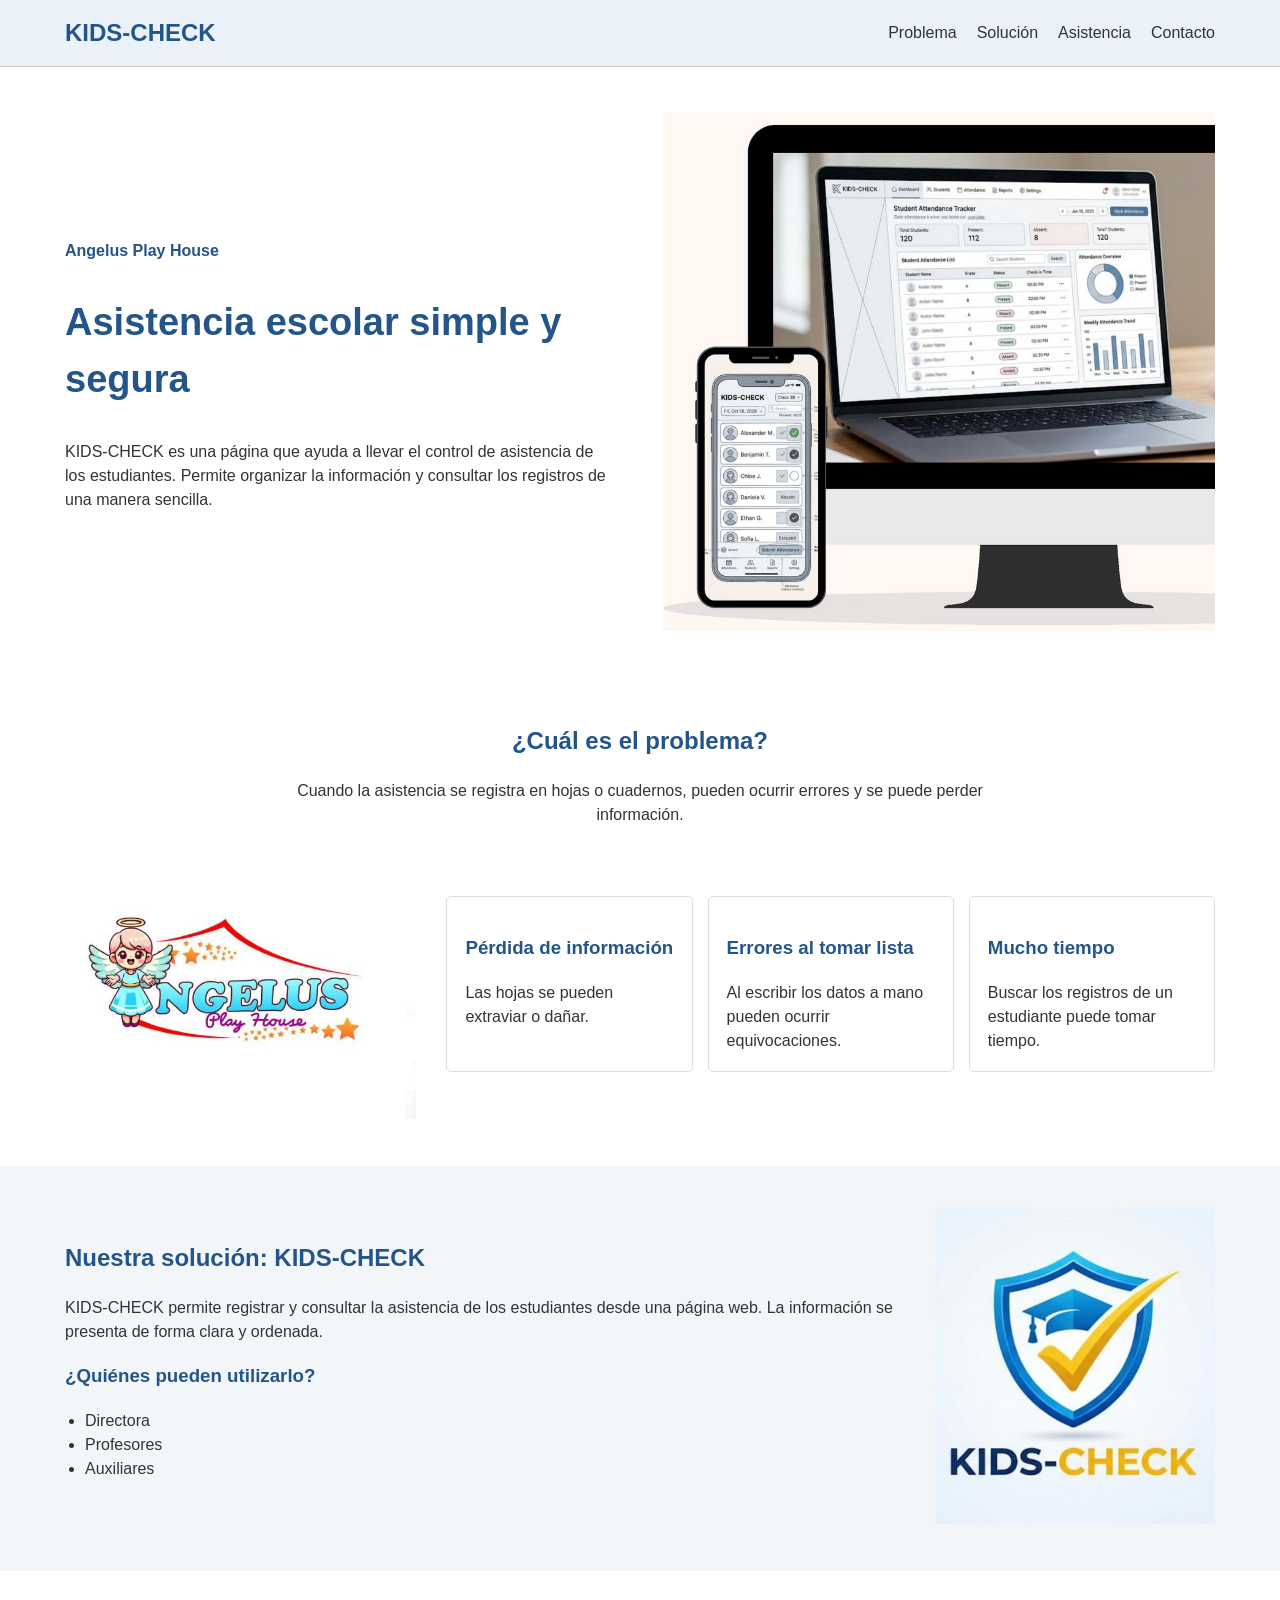
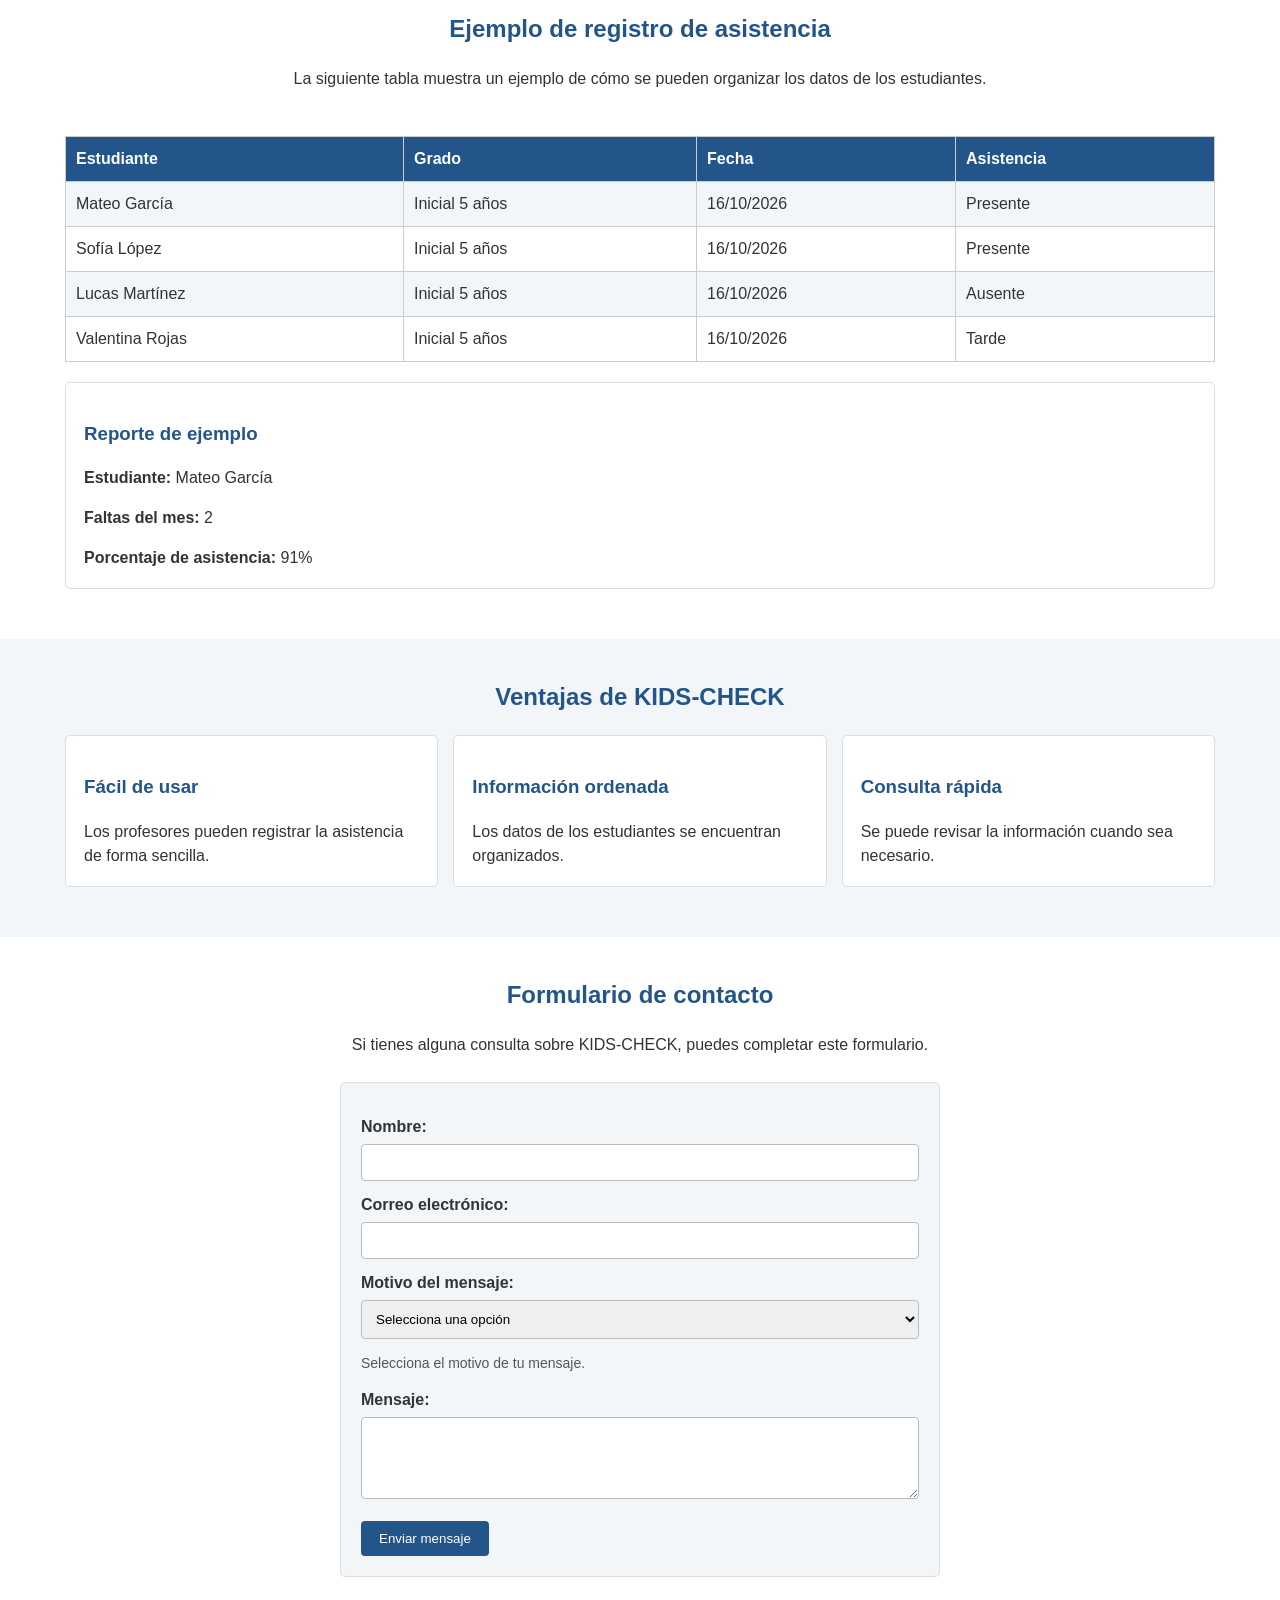
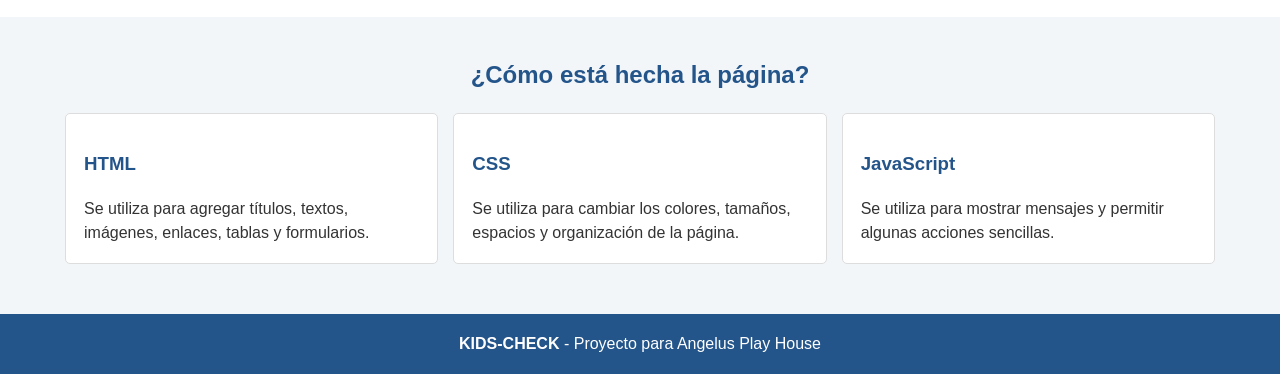
<file: index.html>
<!DOCTYPE html>
<html lang="es">
<head>
    <meta charset="UTF-8">
    <meta name="viewport" content="width=device-width, initial-scale=1.0">
    <meta name="description" content="KIDS-CHECK, página informativa sobre el registro de asistencia escolar.">
    <title>KIDS-CHECK - Asistencia escolar</title>
    <link rel="stylesheet" href="styles.css">
</head>
<body>

    <!-- ENCABEZADO Y MENU -->
    <header>
        <nav class="contenedor menu">
            <a href="#inicio" class="logo">KIDS-CHECK</a>

            <button class="boton-menu" onclick="mostrarMenu()">Menú</button>

            <ul id="menu" class="enlaces">
                <li><a href="#problema">Problema</a></li>
                <li><a href="#solucion">Solución</a></li>
                <li><a href="#asistencia">Asistencia</a></li>
                <li><a href="#contacto">Contacto</a></li>
            </ul>
        </nav>
    </header>

    <!-- CONTENIDO PRINCIPAL -->
    <main>

        <!-- INICIO -->
        <section id="inicio" class="inicio contenedor">
            <div class="texto-inicio">
                <p class="nombre-institucion">Angelus Play House</p>
                <h1>Asistencia escolar simple y segura</h1>
                <p>
                    KIDS-CHECK es una página que ayuda a llevar el control de asistencia
                    de los estudiantes. Permite organizar la información y consultar
                    los registros de una manera sencilla.
                </p>
            </div>

            <div class="imagen-inicio">
                <img src="img/hero-mockup.jpg" alt="Ejemplo de KIDS-CHECK en una computadora y un celular">
            </div>
        </section>

        <!-- PROBLEMA -->
        <section id="problema" class="seccion">
            <div class="contenedor">
                <h2>¿Cuál es el problema?</h2>
                <p class="introduccion">
                    Cuando la asistencia se registra en hojas o cuadernos, pueden
                    ocurrir errores y se puede perder información.
                </p>

                <div class="dos-columnas">
                    <div class="imagen">
                        <img src="img/logo-angelus.jpg" alt="Logo de Angelus Play House">
                    </div>

                    <div class="tarjetas">
                        <div class="tarjeta">
                            <h3>Pérdida de información</h3>
                            <p>Las hojas se pueden extraviar o dañar.</p>
                        </div>

                        <div class="tarjeta">
                            <h3>Errores al tomar lista</h3>
                            <p>Al escribir los datos a mano pueden ocurrir equivocaciones.</p>
                        </div>

                        <div class="tarjeta">
                            <h3>Mucho tiempo</h3>
                            <p>Buscar los registros de un estudiante puede tomar tiempo.</p>
                        </div>
                    </div>
                </div>
            </div>
        </section>

        <!-- SOLUCION -->
        <section id="solucion" class="seccion fondo-claro">
            <div class="contenedor dos-columnas">
                <div>
                    <h2 class="titulo-izquierda">Nuestra solución: KIDS-CHECK</h2>
                    <p>
                        KIDS-CHECK permite registrar y consultar la asistencia de los
                        estudiantes desde una página web. La información se presenta
                        de forma clara y ordenada.
                    </p>

                    <h3>¿Quiénes pueden utilizarlo?</h3>
                    <ul class="lista-usuarios">
                        <li>Directora</li>
                        <li>Profesores</li>
                        <li>Auxiliares</li>
                    </ul>
                </div>

                <div class="imagen imagen-logo">
                    <img src="img/logo-kidscheck.jpg" alt="Logo de KIDS-CHECK">
                </div>
            </div>
        </section>

        <!-- TABLA DE ASISTENCIA -->
        <section id="asistencia" class="seccion">
            <div class="contenedor">
                <h2>Ejemplo de registro de asistencia</h2>
                <p class="introduccion">
                    La siguiente tabla muestra un ejemplo de cómo se pueden organizar
                    los datos de los estudiantes.
                </p>

                <div class="tabla-contenedor">
                    <table>
                        <tr>
                            <th>Estudiante</th>
                            <th>Grado</th>
                            <th>Fecha</th>
                            <th>Asistencia</th>
                        </tr>
                        <tr>
                            <td>Mateo García</td>
                            <td>Inicial 5 años</td>
                            <td>16/10/2026</td>
                            <td>Presente</td>
                        </tr>
                        <tr>
                            <td>Sofía López</td>
                            <td>Inicial 5 años</td>
                            <td>16/10/2026</td>
                            <td>Presente</td>
                        </tr>
                        <tr>
                            <td>Lucas Martínez</td>
                            <td>Inicial 5 años</td>
                            <td>16/10/2026</td>
                            <td>Ausente</td>
                        </tr>
                        <tr>
                            <td>Valentina Rojas</td>
                            <td>Inicial 5 años</td>
                            <td>16/10/2026</td>
                            <td>Tarde</td>
                        </tr>
                    </table>
                </div>

                <div class="tarjeta reporte">
                    <h3>Reporte de ejemplo</h3>
                    <p><strong>Estudiante:</strong> Mateo García</p>
                    <p><strong>Faltas del mes:</strong> 2</p>
                    <p><strong>Porcentaje de asistencia:</strong> 91%</p>
                </div>
            </div>
        </section>

        <!-- PUNTOS CLAVE -->
        <section class="seccion fondo-claro">
            <div class="contenedor">
                <h2>Ventajas de KIDS-CHECK</h2>

                <div class="tarjetas">
                    <div class="tarjeta">
                        <h3>Fácil de usar</h3>
                        <p>Los profesores pueden registrar la asistencia de forma sencilla.</p>
                    </div>

                    <div class="tarjeta">
                        <h3>Información ordenada</h3>
                        <p>Los datos de los estudiantes se encuentran organizados.</p>
                    </div>

                    <div class="tarjeta">
                        <h3>Consulta rápida</h3>
                        <p>Se puede revisar la información cuando sea necesario.</p>
                    </div>
                </div>
            </div>
        </section>

        <!-- FORMULARIO DE CONTACTO -->
        <section id="contacto" class="seccion">
            <div class="contenedor">
                <h2>Formulario de contacto</h2>
                <p class="introduccion">
                    Si tienes alguna consulta sobre KIDS-CHECK, puedes completar este formulario.
                </p>

                <form class="formulario" onsubmit="enviarFormulario(); return false;">
                    <label for="nombre">Nombre:</label>
                    <input type="text" id="nombre" required>

                    <label for="correo">Correo electrónico:</label>
                    <input type="email" id="correo" required>

                    <label for="asunto">Motivo del mensaje:</label>
                    <select id="asunto" onchange="cambiarAsunto()">
                        <option value="">Selecciona una opción</option>
                        <option value="Consulta">Consulta</option>
                        <option value="Información">Solicitar información</option>
                        <option value="Sugerencia">Sugerencia</option>
                    </select>

                    <p id="texto-asunto" class="ayuda">Selecciona el motivo de tu mensaje.</p>

                    <label for="mensaje">Mensaje:</label>
                    <textarea id="mensaje" rows="4" required></textarea>

                    <button type="submit" class="boton-enviar">Enviar mensaje</button>
                </form>
            </div>
        </section>

        <!-- ESPECIFICACIONES -->
        <section class="seccion fondo-claro">
            <div class="contenedor">
                <h2>¿Cómo está hecha la página?</h2>

                <div class="tarjetas">
                    <div class="tarjeta">
                        <h3>HTML</h3>
                        <p>Se utiliza para agregar títulos, textos, imágenes, enlaces, tablas y formularios.</p>
                    </div>

                    <div class="tarjeta">
                        <h3>CSS</h3>
                        <p>Se utiliza para cambiar los colores, tamaños, espacios y organización de la página.</p>
                    </div>

                    <div class="tarjeta">
                        <h3>JavaScript</h3>
                        <p>Se utiliza para mostrar mensajes y permitir algunas acciones sencillas.</p>
                    </div>
                </div>
            </div>
        </section>

    </main>

    <!-- PIE DE PAGINA -->
    <footer>
        <p><strong>KIDS-CHECK</strong> - Proyecto para Angelus Play House</p>
    </footer>

    <script src="script.js"></script>
</body>
</html>
</file>
<file: styles.css>
/* ESTILOS GENERALES */
body {
    margin: 0;
    font-family: Arial, sans-serif;
    color: #333333;
    background-color: #ffffff;
    line-height: 1.5;
}

* {
    box-sizing: border-box;
}

img {
    width: 100%;
    height: auto;
}

a {
    text-decoration: none;
    color: #24558a;
}

.contenedor {
    width: 90%;
    max-width: 1100px;
    margin: auto;
}

/* ENCABEZADO */
header {
    background-color: #eaf1f8;
    border-bottom: 1px solid #cccccc;
}

.menu {
    display: flex;
    justify-content: space-between;
    align-items: center;
    padding: 15px 0;
    flex-wrap: wrap;
}

.logo {
    font-size: 24px;
    font-weight: bold;
}

.enlaces {
    display: flex;
    gap: 20px;
    padding: 0;
    margin: 0;
    list-style: none;
}

.enlaces a {
    color: #333333;
}

.enlaces a:hover {
    color: #24558a;
}

.boton-menu {
    display: none;
    padding: 8px 12px;
    background-color: #24558a;
    color: white;
    border: none;
    cursor: pointer;
}

/* SECCION DE INICIO */
.inicio {
    display: flex;
    align-items: center;
    gap: 30px;
    padding-top: 45px;
    padding-bottom: 45px;
}

.texto-inicio {
    width: 50%;
}

.texto-inicio h1 {
    color: #24558a;
    font-size: 34px;
}

.nombre-institucion {
    color: #24558a;
    font-weight: bold;
}

.imagen-inicio {
    width: 50%;
}

/* SECCIONES */
.seccion {
    padding: 40px 0;
}

.fondo-claro {
    background-color: #f3f6f9;
}

h2 {
    color: #24558a;
    text-align: center;
    margin-top: 0;
}

h3 {
    color: #24558a;
}

.introduccion {
    max-width: 700px;
    margin: 0 auto 25px;
    text-align: center;
}

/* COLUMNAS */
.dos-columnas {
    display: flex;
    align-items: center;
    gap: 30px;
}

.imagen {
    width: 50%;
}

.imagen-logo {
    max-width: 280px;
    margin: auto;
}

.titulo-izquierda {
    text-align: left;
}

/* TARJETAS */
.tarjetas {
    display: flex;
    gap: 15px;
    flex-wrap: wrap;
}

.tarjeta {
    flex: 1;
    min-width: 200px;
    padding: 18px;
    margin-bottom: 10px;
    background-color: #ffffff;
    border: 1px solid #dddddd;
    border-radius: 5px;
}

.tarjeta p {
    margin-bottom: 0;
}

.lista-usuarios {
    padding-left: 20px;
}

/* TABLA */
.tabla-contenedor {
    width: 100%;
    overflow-x: auto;
}

table {
    width: 100%;
    border-collapse: collapse;
    margin-top: 20px;
}

th {
    background-color: #24558a;
    color: #ffffff;
}

th, td {
    padding: 10px;
    border: 1px solid #cccccc;
    text-align: left;
}

tr:nth-child(even) {
    background-color: #f3f6f9;
}

.reporte {
    margin-top: 20px;
}

/* FORMULARIO */
.formulario {
    max-width: 600px;
    margin: auto;
    padding: 20px;
    background-color: #f3f6f9;
    border: 1px solid #dddddd;
    border-radius: 5px;
}

.formulario label {
    display: block;
    margin-top: 12px;
    font-weight: bold;
}

.formulario input,
.formulario select,
.formulario textarea {
    width: 100%;
    padding: 10px;
    margin-top: 5px;
    border: 1px solid #bbbbbb;
    border-radius: 4px;
    font-family: Arial, sans-serif;
}

.ayuda {
    color: #555555;
    font-size: 14px;
}

.boton-enviar {
    margin-top: 15px;
    padding: 10px 18px;
    color: #ffffff;
    background-color: #24558a;
    border: none;
    border-radius: 4px;
    cursor: pointer;
}

.boton-enviar:hover {
    background-color: #193d65;
}


/* PIE DE PAGINA */
footer {
    padding: 18px;
    color: #ffffff;
    background-color: #24558a;
    text-align: center;
}

footer p {
    margin: 0;
}

/* DISEÑO RESPONSIVO */

/* CELULARES */
@media (max-width: 480px) {
    

    .inicio,
    .dos-columnas {
        flex-direction: column;
    }

    .texto-inicio,
    .imagen-inicio,
    .imagen {
        width: 100%;
    }

    .texto-inicio h1 {
        font-size: 25px;
    }

    .tarjetas {
        flex-direction: column;
    }

    .tarjeta {
        width: 100%;
    }

    .boton-menu {
        display: block;
    }

    .enlaces {
        display: none;
        flex-direction: column;
        width: 100%;
    }
}

/* TABLETS */
@media (min-width: 481px) and (max-width: 991px) {
    .contenedor {
        width: 92%;
    }

    .inicio,
    .dos-columnas {
        gap: 20px;
    }

    .texto-inicio h1 {
        font-size: 28px;
    }

    .tarjetas {
        flex-wrap: wrap;
    }

    .tarjeta {
        flex-basis: 40%;
    }
}

/* LAPTOPS */
@media (min-width: 992px) and (max-width: 1199px) {
    .contenedor {
        max-width: 960px;
    }

    .inicio {
        gap: 25px;
    }

    .texto-inicio h1 {
        font-size: 32px;
    }
}

/* PANTALLAS GRANDES */
@media (min-width: 1200px) {
    .contenedor {
        max-width: 1150px;
    }

    .inicio {
        gap: 45px;
    }

    .texto-inicio h1 {
        font-size: 38px;
    }
}
</file>
